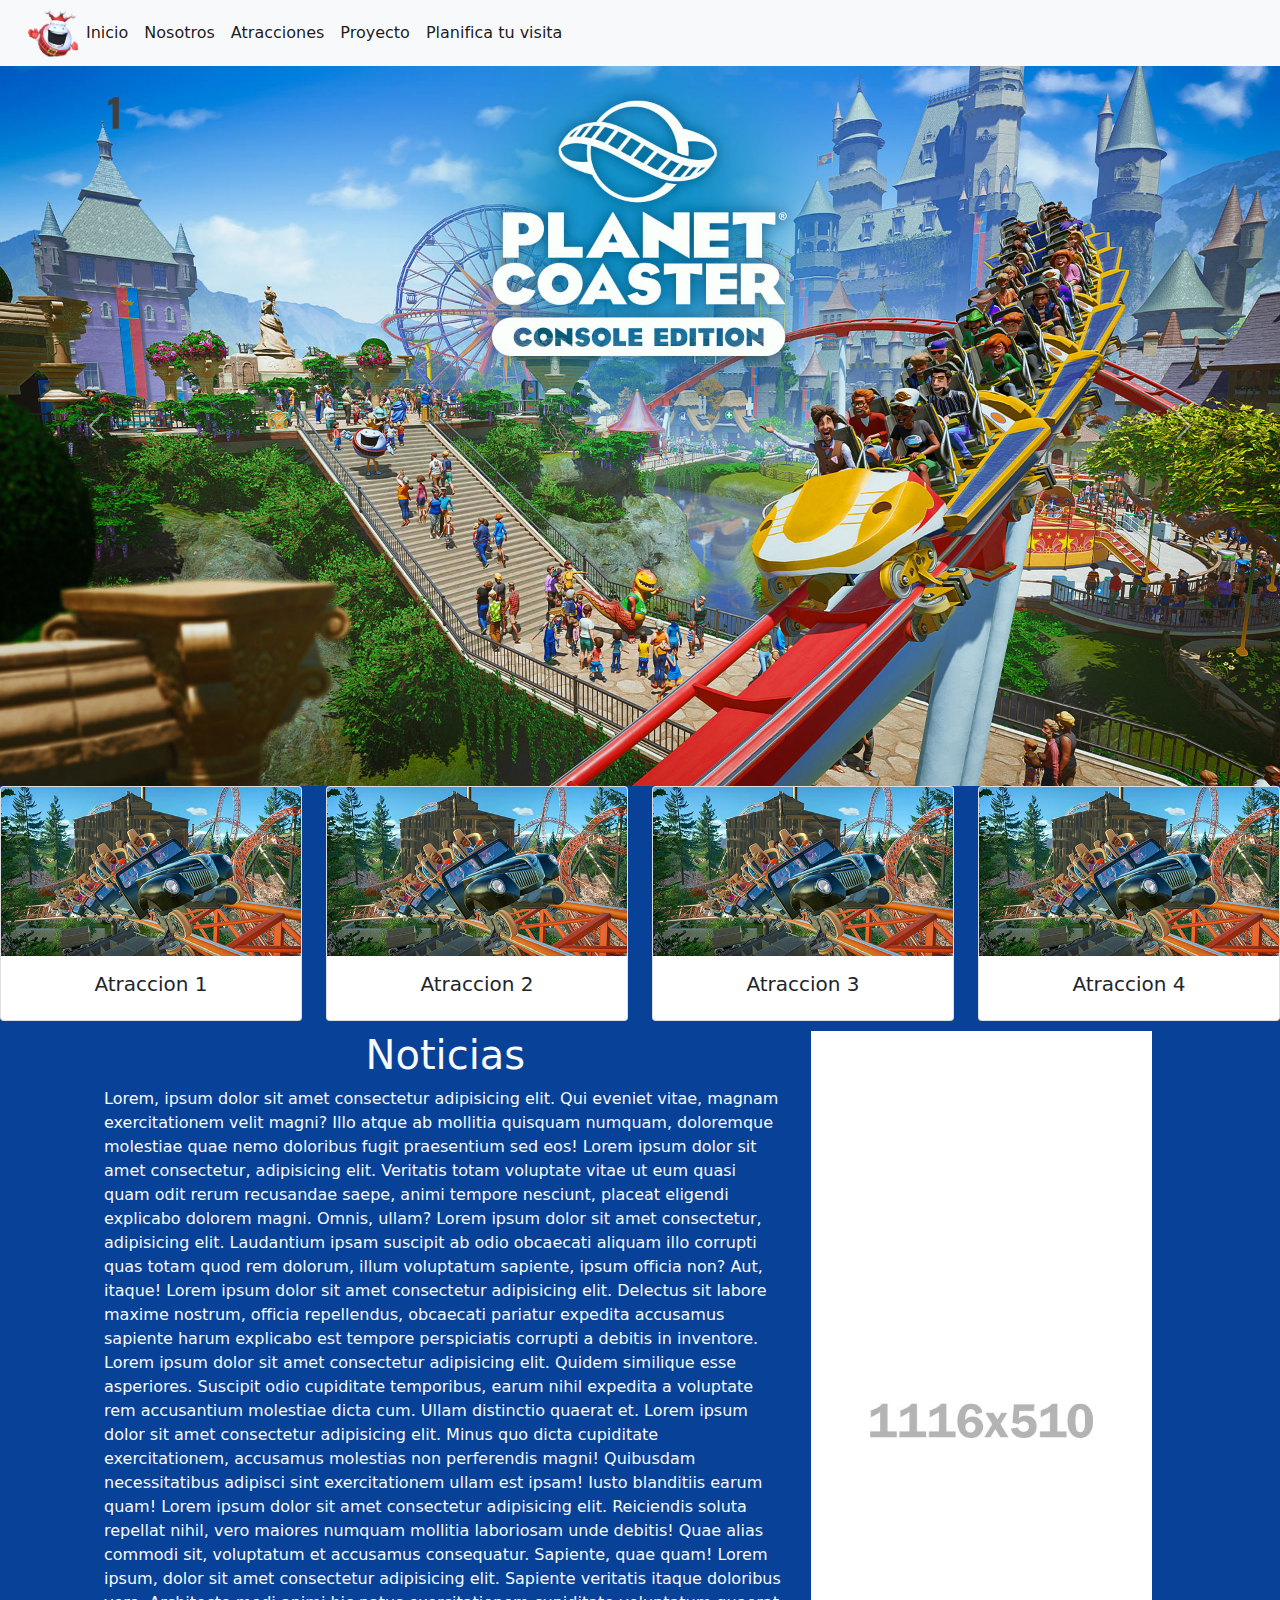
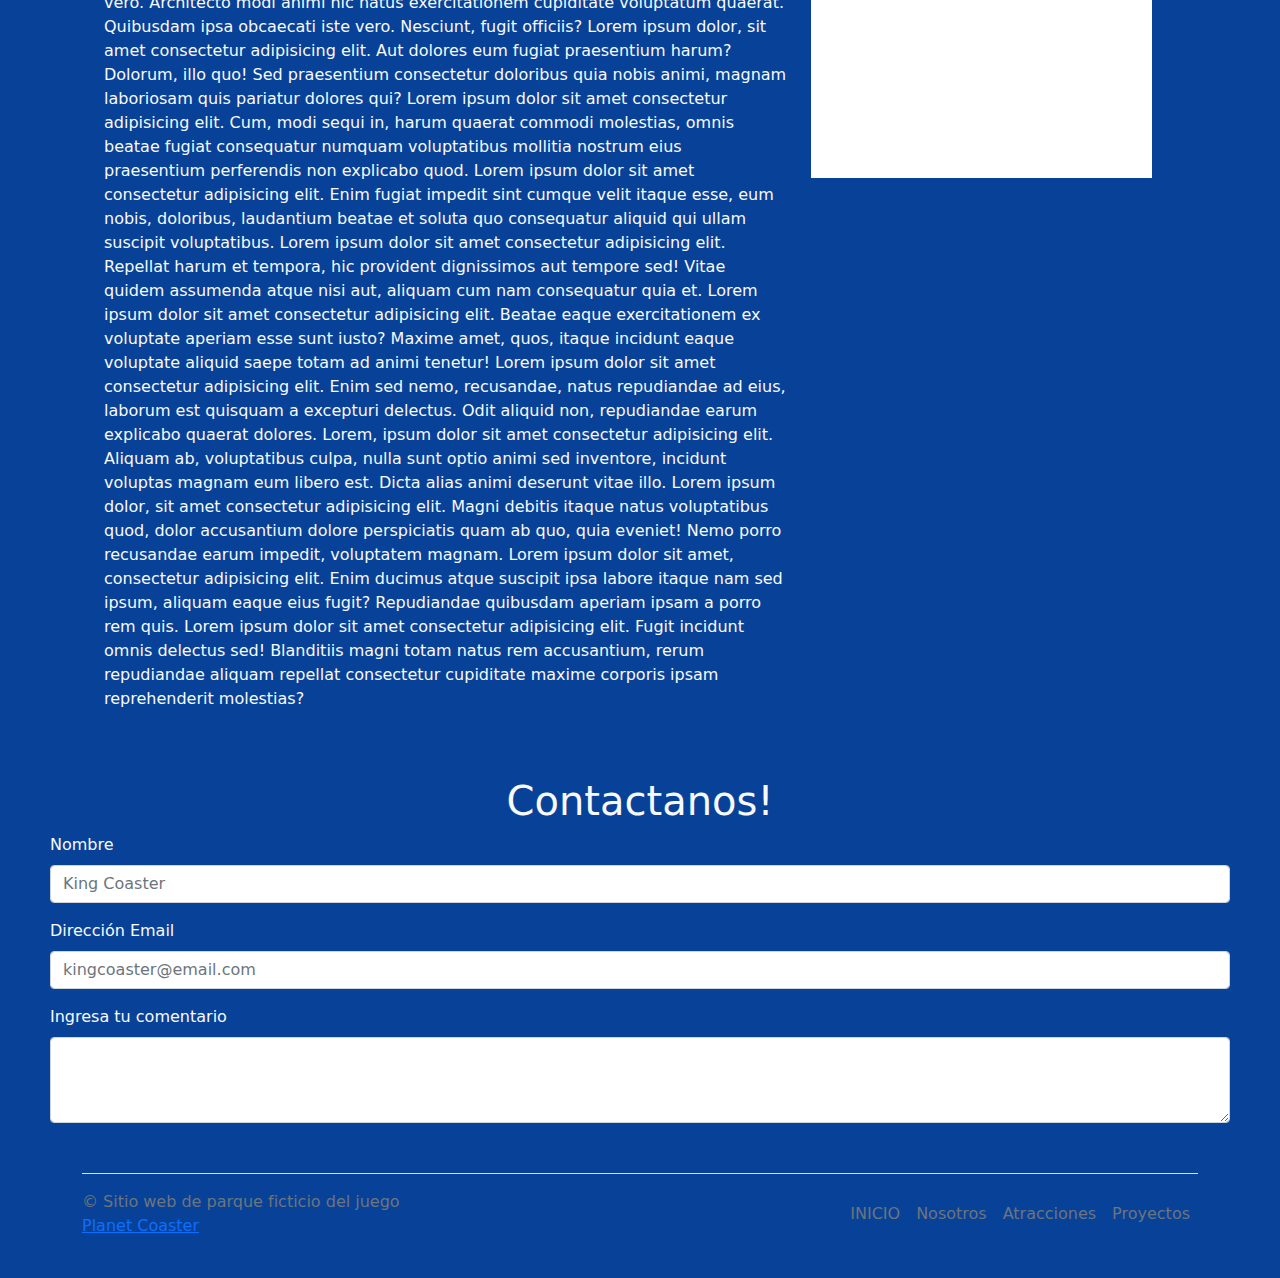
<file: index.html>
<!doctype html>
<html lang="es">
  <head>
    <!-- Required meta tags -->
    <meta charset="utf-8">
    <meta name="viewport" content="width=device-width, initial-scale=1">
    
    
    <link rel="stylesheet" href="./css/bootstrap.css">
    
    <title>Index</title>
    <link rel="icon" type="image/x-icon" href="./assets/img/favicon32-32.png">
  </head>
  <body class="fondogeneral">
        
    
    <nav class="navbar navbar-expand-lg navbar-light bg-light">
        <div class="container-fluid">
          <a class="navbar-brand" href="#"></a>
          <img src="./assets/img/CK_Logo.png" alt="" width="50px">
          <button class="navbar-toggler" type="button" data-bs-toggle="collapse" data-bs-target="#navbarSupportedContent" aria-controls="navbarSupportedContent" aria-expanded="false" aria-label="Toggle navigation">
            <span class="navbar-toggler-icon"></span>
          </button>
          <div class="collapse navbar-collapse" id="navbarSupportedContent">
            <ul class="navbar-nav me-auto mb-2 mb-lg-0">
              <li class="nav-item">
                <a class="nav-link active" aria-current="page" href="./index.html">Inicio</a>
              </li>
              <li class="nav-item">
                <a class="nav-link active" aria-current="page" href="./pages/nosotros.html">Nosotros</a>
              </li>
              <li class="nav-item">
                <a class="nav-link active" aria-current="page" href="./pages/atracciones.html">Atracciones</a>
              </li>
              <li class="nav-item">
                <a class="nav-link active" aria-current="page" href="./pages/proyecto.html">Proyecto</a>
              </li>
              <li class="nav-item">
                <a class="nav-link active" aria-current="page" href="./pages/planifica.html">Planifica tu visita</a>
              </li>          
            </ul>
          </div>
        </div>
      </nav>
<!--CARRUSEL-->

<div id="carouselExampleFade" class="carousel slide carousel-fade" data-bs-ride="carousel">
    <div class="carousel-inner">
      <div class="carousel-item active">
        <img src="./assets/img/1-banner.jpg" class="d-block w-100" alt="...">
      </div>
      <div class="carousel-item">
        <img src="./assets/img/2-banner.jpg" class="d-block w-100" alt="...">
      </div>
      <div class="carousel-item">
        <img src="./assets/img/3-banner.jpg" class="d-block w-100" alt="...">
      </div>
    </div>
    <button class="carousel-control-prev" type="button" data-bs-target="#carouselExampleFade" data-bs-slide="prev">
      <span class="carousel-control-prev-icon" aria-hidden="true"></span>
      <span class="visually-hidden">Previous</span>
    </button>
    <button class="carousel-control-next" type="button" data-bs-target="#carouselExampleFade" data-bs-slide="next">
      <span class="carousel-control-next-icon" aria-hidden="true"></span>
      <span class="visually-hidden">Next</span>
    </button>
  </div>

  <!-- FIN CARRUSEL-->

  <!--Imagenes-->

  <div class="row row-cols-1 row-cols-md-4 g-4 ">
    <div class="col">
      <div class="card">
        <img src="./assets/img/copperhead.jpg" class="card-img-top"  alt="...">
        <div class="card-body">
          <h5 class="card-title text-center">Atraccion 1</h5>
        </div>
      </div>
    </div>
    <div class="col">
      <div class="card">
        <img src="./assets/img/copperhead.jpg" class="card-img-top" alt="...">
        <div class="card-body">
          <h5 class="card-title text-center">Atraccion 2</h5>
        </div>
      </div>
    </div>
    <div class="col">
      <div class="card">
        <img src="./assets/img/copperhead.jpg" class="card-img-top" alt="...">
        <div class="card-body">
          <h5 class="card-title text-center">Atraccion 3</h5>
        </div>
      </div>
    </div>
    <div class="col">
      <div class="card">
        <img src="./assets/img/copperhead.jpg" class="card-img-top" alt="...">
        <div class="card-body">
          <h5 class="card-title text-center">Atraccion 4</h5>
        </div>
      </div>
    </div>
  </div>

  <!-- Fin Imagen-->

  <!-- NOTICIAS-->

  <div class="container ">
    <div class="row margenoticias">
      <div class="row  col-md-12 col-lg-8 text-light">
         
          <h1 class="text-center">Noticias</h1> 
        
          <p class="text-wrap">Lorem, ipsum dolor sit amet consectetur adipisicing elit. Qui eveniet vitae, magnam exercitationem velit magni? Illo atque ab mollitia quisquam numquam, doloremque molestiae quae nemo doloribus fugit praesentium sed eos! Lorem ipsum dolor sit amet consectetur, adipisicing elit. Veritatis totam voluptate vitae ut eum quasi quam odit rerum recusandae saepe, animi tempore nesciunt, placeat eligendi explicabo dolorem magni. Omnis, ullam? Lorem ipsum dolor sit amet consectetur, adipisicing elit. Laudantium ipsam suscipit ab odio obcaecati aliquam illo corrupti quas totam quod rem dolorum, illum voluptatum sapiente, ipsum officia non? Aut, itaque! Lorem ipsum dolor sit amet consectetur adipisicing elit. Delectus sit labore maxime nostrum, officia repellendus, obcaecati pariatur expedita accusamus sapiente harum explicabo est tempore perspiciatis corrupti a debitis in inventore. Lorem ipsum dolor sit amet consectetur adipisicing elit. Quidem similique esse asperiores. Suscipit odio cupiditate temporibus, earum nihil expedita a voluptate rem accusantium molestiae dicta cum. Ullam distinctio quaerat et. Lorem ipsum dolor sit amet consectetur adipisicing elit. Minus quo dicta cupiditate exercitationem, accusamus molestias non perferendis magni! Quibusdam necessitatibus adipisci sint exercitationem ullam est ipsam! Iusto blanditiis earum quam! Lorem ipsum dolor sit amet consectetur adipisicing elit. Reiciendis soluta repellat nihil, vero maiores numquam mollitia laboriosam unde debitis! Quae alias commodi sit, voluptatum et accusamus consequatur. Sapiente, quae quam! Lorem ipsum, dolor sit amet consectetur adipisicing elit. Sapiente veritatis itaque doloribus vero. Architecto modi animi hic natus exercitationem cupiditate voluptatum quaerat. Quibusdam ipsa obcaecati iste vero. Nesciunt, fugit officiis? Lorem ipsum dolor, sit amet consectetur adipisicing elit. Aut dolores eum fugiat praesentium harum? Dolorum, illo quo! Sed praesentium consectetur doloribus quia nobis animi, magnam laboriosam quis pariatur dolores qui? Lorem ipsum dolor sit amet consectetur adipisicing elit. Cum, modi sequi in, harum quaerat commodi molestias, omnis beatae fugiat consequatur numquam voluptatibus mollitia nostrum eius praesentium perferendis non explicabo quod. Lorem ipsum dolor sit amet consectetur adipisicing elit. Enim fugiat impedit sint cumque velit itaque esse, eum nobis, doloribus, laudantium beatae et soluta quo consequatur aliquid qui ullam suscipit voluptatibus. Lorem ipsum dolor sit amet consectetur adipisicing elit. Repellat harum et tempora, hic provident dignissimos aut tempore sed! Vitae quidem assumenda atque nisi aut, aliquam cum nam consequatur quia et. Lorem ipsum dolor sit amet consectetur adipisicing elit. Beatae eaque exercitationem ex voluptate aperiam esse sunt iusto? Maxime amet, quos, itaque incidunt eaque voluptate aliquid saepe totam ad animi tenetur! Lorem ipsum dolor sit amet consectetur adipisicing elit. Enim sed nemo, recusandae, natus repudiandae ad eius, laborum est quisquam a excepturi delectus. Odit aliquid non, repudiandae earum explicabo quaerat dolores. Lorem, ipsum dolor sit amet consectetur adipisicing elit. Aliquam ab, voluptatibus culpa, nulla sunt optio animi sed inventore, incidunt voluptas magnam eum libero est. Dicta alias animi deserunt vitae illo. Lorem ipsum dolor, sit amet consectetur adipisicing elit. Magni debitis itaque natus voluptatibus quod, dolor accusantium dolore perspiciatis quam ab quo, quia eveniet! Nemo porro recusandae earum impedit, voluptatem magnam. Lorem ipsum dolor sit amet, consectetur adipisicing elit. Enim ducimus atque suscipit ipsa labore itaque nam sed ipsum, aliquam eaque eius fugit? Repudiandae quibusdam aperiam ipsam a porro rem quis. Lorem ipsum dolor sit amet consectetur adipisicing elit. Fugit incidunt omnis delectus sed! Blanditiis magni totam natus rem accusantium, rerum repudiandae aliquam repellat consectetur cupiditate maxime corporis ipsam reprehenderit molestias?</p>
            

        </div>

        <div class="col col-lg-4 d-none d-lg-block">
            <img src="./assets/img/add_vertical.jpg" class="img.fluid" width="100% vw" alt="" >

        </div>
        <div class="row  col-md-12  d-lg-none ">
          <img src="./assets/img/add_horizontal.jpg " class="img.fluid" width="100% vw" alt="">
        </div>
        
    </div>
  

  </div>
  <!-- FIN NOTICIAS-->

  <!-- Formulario-->

  <form class="margenform">
    <div><h1 class="text-center text-light">Contactanos!</h1></div>
    <div class="mb-3">
      <label for="exampleFormControlInput1" class="form-label text-light">Nombre</label>
      <input type="name" class="form-control" id="exampleFormControlInput1" placeholder="King Coaster">
    </div>
    <div class="mb-3">
      <label for="exampleFormControlInput1" class="form-label text-light">Dirección Email</label>
      <input type="email" class="form-control" id="exampleFormControlInput1" placeholder="kingcoaster@email.com">
    </div>
    <div class="mb-3">
      <label for="exampleFormControlTextarea1" class="form-label text-light">Ingresa tu comentario</label>
      <textarea class="form-control" id="exampleFormControlTextarea1" rows="3"></textarea>
    </div>
  </form>

  <!-- FIN FORMULARIO-->

  <!-- Footer-->

  <div class="container">
    <footer class="d-flex flex-wrap justify-content-between align-items-center py-3 my-4 border-top">
      <p class="col-md-4 mb-0 text-muted">&copy; Sitio web de parque ficticio del juego  <a href="https://www.planetcoaster.com/es-es"> Planet Coaster</a> </p>
  
      <a href="/" class="col-md-4 d-flex align-items-center justify-content-center mb-3 mb-md-0 me-md-auto link-dark text-decoration-none">
        <svg class="bi me-2" width="40" height="32"><use xlink:href="#bootstrap"/></svg>
      </a>
  
      <ul class="nav col-md-4 justify-content-end">
        <li class="nav-item"><a href="./index.html" class="nav-link px-2 text-muted">INICIO</a></li>
        <li class="nav-item"><a href="./pages/nosotros.html" class="nav-link px-2 text-muted">Nosotros</a></li>
        <li class="nav-item"><a href="./pages/atracciones.html" class="nav-link px-2 text-muted">Atracciones</a></li>
        <li class="nav-item"><a href="./pages/proyecto.html" class="nav-link px-2 text-muted">Proyectos</a></li>
      </ul>
    </footer>
  </div>

  <!-- FIN FOOTER-->

    <!-- script-->
    <script src="https://cdn.jsdelivr.net/npm/@popperjs/core@2.10.2/dist/umd/popper.min.js" integrity="sha384-7+zCNj/IqJ95wo16oMtfsKbZ9ccEh31eOz1HGyDuCQ6wgnyJNSYdrPa03rtR1zdB" crossorigin="anonymous"></script>
    <script src="./js/bootstrap.min.js" ></script>
  </body>
  </html>
</file>
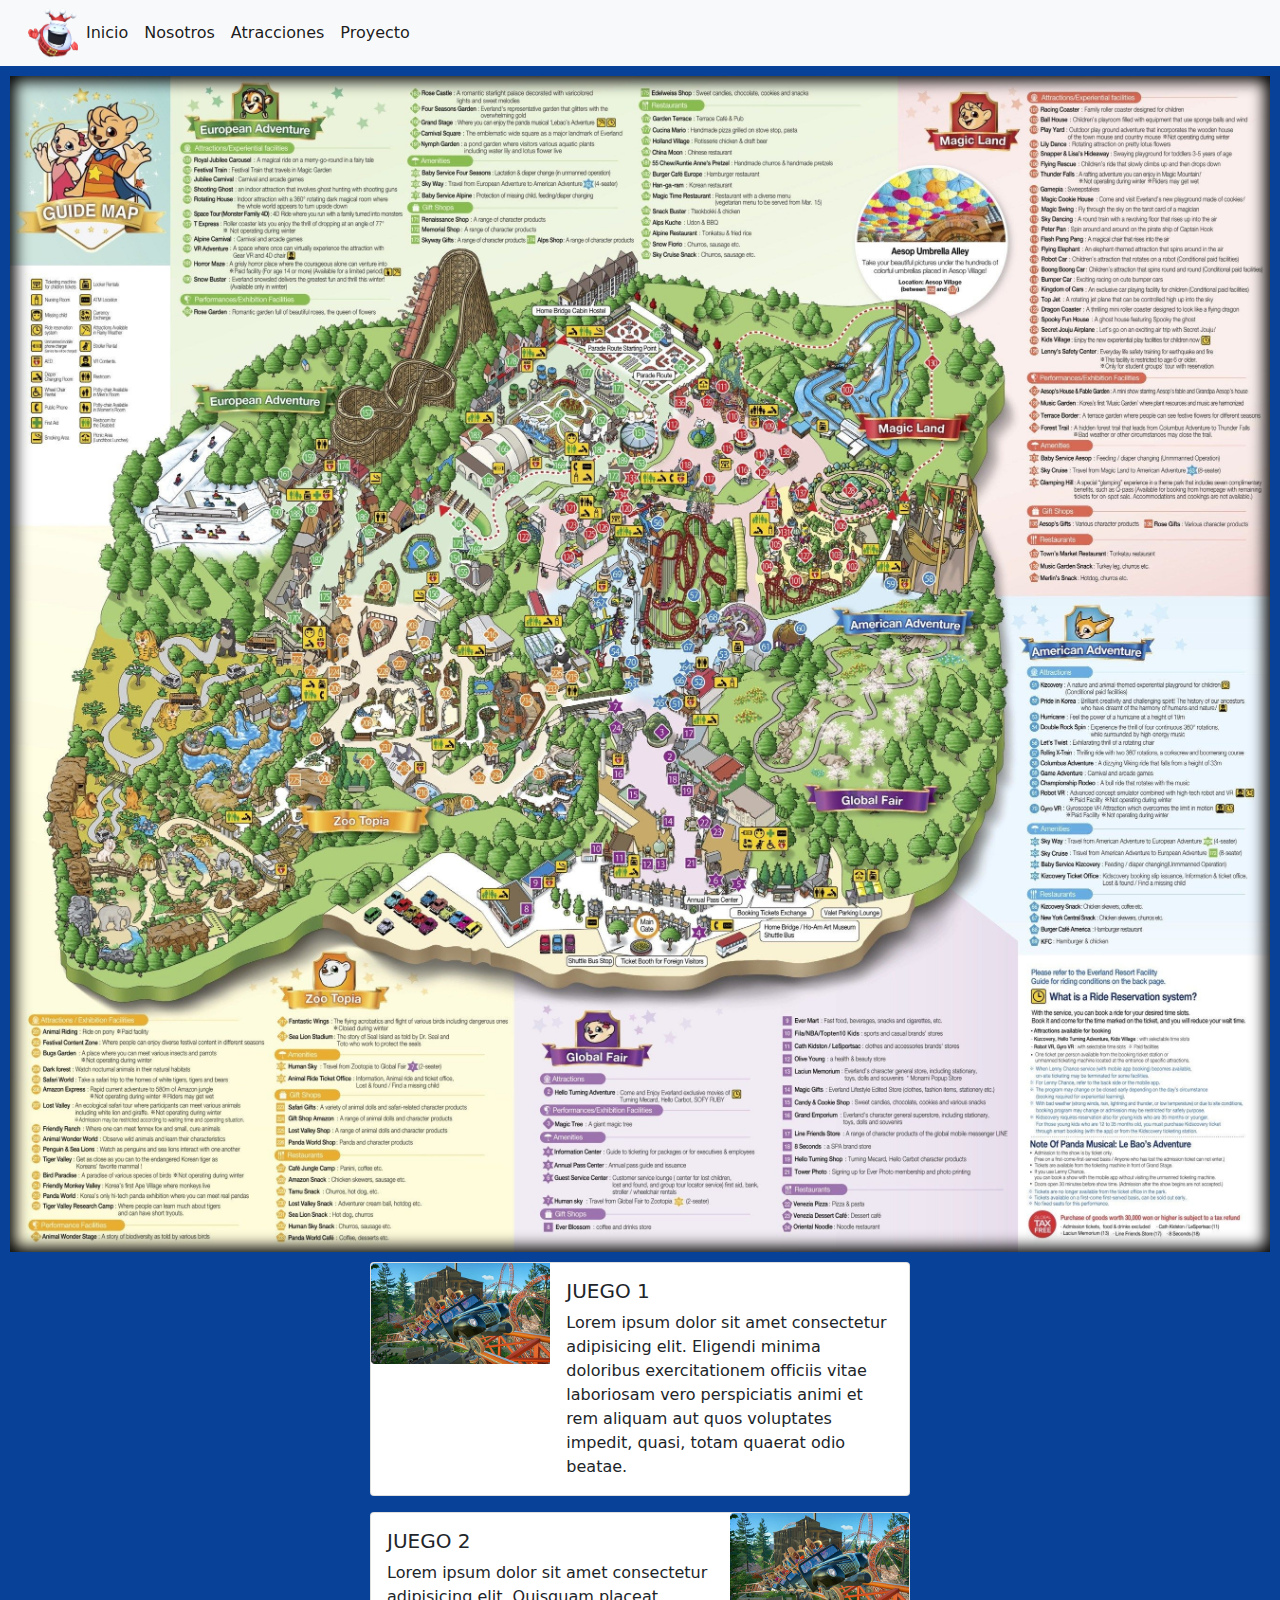
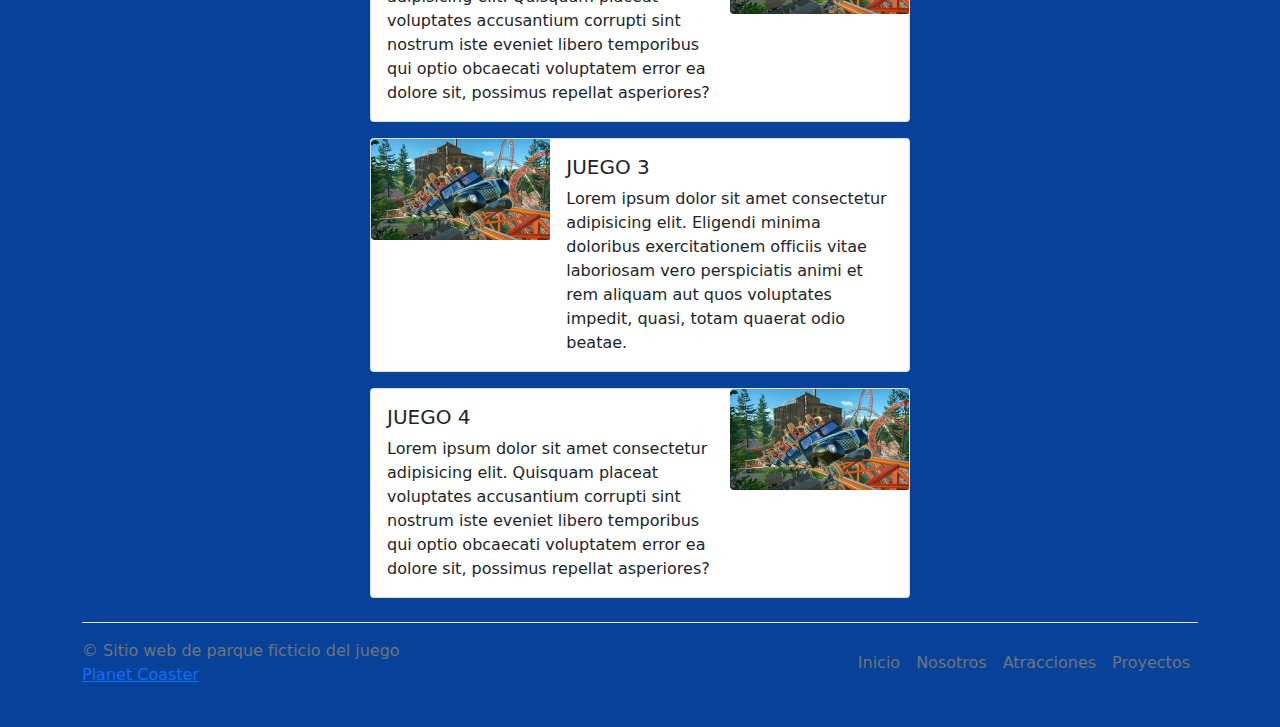
<file: pages/atracciones.html>
<!DOCTYPE html>

<html lang="es">
<head>
    <meta charset="UTF-8">
    <meta http-equiv="X-UA-Compatible" content="IE=edge">
    <meta name="viewport" content="width=device-width, initial-scale=1.0">
    <title>Atracciones</title>
    <link rel="icon" type="image/x-icon" href="../assets/img/favicon32-32.png">


    <!-- Bootstrap CSS -->
    <link rel="stylesheet" href="../css/bootstrap.css">

</head>
<body class="fondogeneral">

    <nav class="navbar navbar-expand-lg navbar-light bg-light">
        <div class="container-fluid">
          <a class="navbar-brand" href="#"></a>
          <img src="../assets/img/CK_Logo.png" alt="" width="50px">
          <button class="navbar-toggler" type="button" data-bs-toggle="collapse" data-bs-target="#navbarSupportedContent" aria-controls="navbarSupportedContent" aria-expanded="false" aria-label="Toggle navigation">
            <span class="navbar-toggler-icon"></span>
          </button>
          <div class="collapse navbar-collapse" id="navbarSupportedContent">
            <ul class="navbar-nav me-auto mb-2 mb-lg-0">
              <li class="nav-item">
                <a class="nav-link active" aria-current="page" href="../index.html">Inicio</a>
              </li>
              <li class="nav-item">
                <a class="nav-link active" aria-current="page" href="../pages/nosotros.html">Nosotros</a>
              </li>
              <li class="nav-item">
                <a class="nav-link active" aria-current="page" href="../pages/atracciones.html">Atracciones</a>
              </li>
              <li class="nav-item">
                <a class="nav-link active" aria-current="page" href="../pages/proyecto.html">Proyecto</a>
              </li>          
            </ul>
          </div>
        </div>
      </nav>

      <!-- MAPA-->

      <div class="text-center margenoticias mapa">
          <img src="../assets/img/mapa.jpg" class="img.fluid" width="80% vw" alt="">
      </div>

      <!--FIN MAPA-->
      <!--Atracciones-->
    <div class="container-fluid ">
    <div class="column ">


      <div class="card mb-3 mx-auto" style="max-width: 540px;">
        <div class="row g-0">
          <div class="col-md-4">
            <img src="../assets/img/copperhead.jpg" class="img-fluid rounded-start" alt="...">
          </div>
          <div class="col-md-8">
            <div class="card-body">
              <h5 class="card-title">JUEGO 1</h5>
              <p class="card-text">Lorem ipsum dolor sit amet consectetur adipisicing elit. Eligendi minima doloribus exercitationem officiis vitae laboriosam vero perspiciatis animi et rem aliquam aut quos voluptates impedit, quasi, totam quaerat odio beatae.</p>
            </div>
          </div>
        </div>
      </div>

  
      <div class=" card mb-3 mx-auto" style="max-width: 540px;">
        <div class="row g-0">
          
          <div class="col-md-8">
            <div class="card-body">
              <h5 class="card-title">JUEGO 2</h5>
              <p class="card-text">Lorem ipsum dolor sit amet consectetur adipisicing elit. Quisquam placeat voluptates accusantium corrupti sint nostrum iste eveniet libero temporibus qui optio obcaecati voluptatem error ea dolore sit, possimus repellat asperiores?</p>
            </div>
          </div>
          <div class="col-md-4">
            <img src="../assets/img/copperhead.jpg" class="img-fluid rounded-start" alt="...">
          </div>
        </div>
      </div>

      <div class="card mb-3 mx-auto" style="max-width: 540px;">
        <div class="row g-0">
          <div class="col-md-4">
            <img src="../assets/img/copperhead.jpg" class="img-fluid rounded-start" alt="...">
          </div>
          <div class="col-md-8">
            <div class="card-body">
              <h5 class="card-title">JUEGO 3</h5>
              <p class="card-text">Lorem ipsum dolor sit amet consectetur adipisicing elit. Eligendi minima doloribus exercitationem officiis vitae laboriosam vero perspiciatis animi et rem aliquam aut quos voluptates impedit, quasi, totam quaerat odio beatae.</p>
            </div>
          </div>
        </div>
      </div>

    <div class="card mb-3 mx-auto" style="max-width: 540px;">
     <div class="row g-0">
      <div class="col-md-8">
        <div class="card-body">
          <h5 class="card-title">JUEGO 4</h5>
          <p class="card-text">Lorem ipsum dolor sit amet consectetur adipisicing elit. Quisquam placeat voluptates accusantium corrupti sint nostrum iste eveniet libero temporibus qui optio obcaecati voluptatem error ea dolore sit, possimus repellat asperiores?</p>
        </div>
      </div>
      <div class="col-md-4">
        <img src="../assets/img/copperhead.jpg" class="img-fluid rounded-start" alt="...">
      </div>
    </div>
  </div>

    </div>
    </div>

      <!--Fin Atracciones-->

      <!--FOOTER-->

      <div class="container">
        <footer class="d-flex flex-wrap justify-content-between align-items-center py-3 my-4 border-top">
          <p class="col-md-4 mb-0 text-muted">&copy; Sitio web de parque ficticio del juego  <a href="https://www.planetcoaster.com/es-es"> Planet Coaster</a> </p>
      
          <a href="/" class="col-md-4 d-flex align-items-center justify-content-center mb-3 mb-md-0 me-md-auto link-dark text-decoration-none">
            <svg class="bi me-2" width="40" height="32"><use xlink:href="#bootstrap"/></svg>
          </a>
      
          <ul class="nav col-md-4 justify-content-end">
            <li class="nav-item"><a href="#" class="nav-link px-2 text-muted">Inicio</a></li>
            <li class="nav-item"><a href="#" class="nav-link px-2 text-muted">Nosotros</a></li>
            <li class="nav-item"><a href="#" class="nav-link px-2 text-muted">Atracciones</a></li>
            <li class="nav-item"><a href="#" class="nav-link px-2 text-muted">Proyectos</a></li>
          </ul>
        </footer>
      </div>
      
      <!--FIN FOOTER-->


    <!-- script-->
<script src="https://cdn.jsdelivr.net/npm/@popperjs/core@2.10.2/dist/umd/popper.min.js" integrity="sha384-7+zCNj/IqJ95wo16oMtfsKbZ9ccEh31eOz1HGyDuCQ6wgnyJNSYdrPa03rtR1zdB" crossorigin="anonymous"></script>
<script src="https://cdn.jsdelivr.net/npm/bootstrap@5.1.3/dist/js/bootstrap.min.js" integrity="sha384-QJHtvGhmr9XOIpI6YVutG+2QOK9T+ZnN4kzFN1RtK3zEFEIsxhlmWl5/YESvpZ13" crossorigin="anonymous"></script>
</body>
</html>
</file>
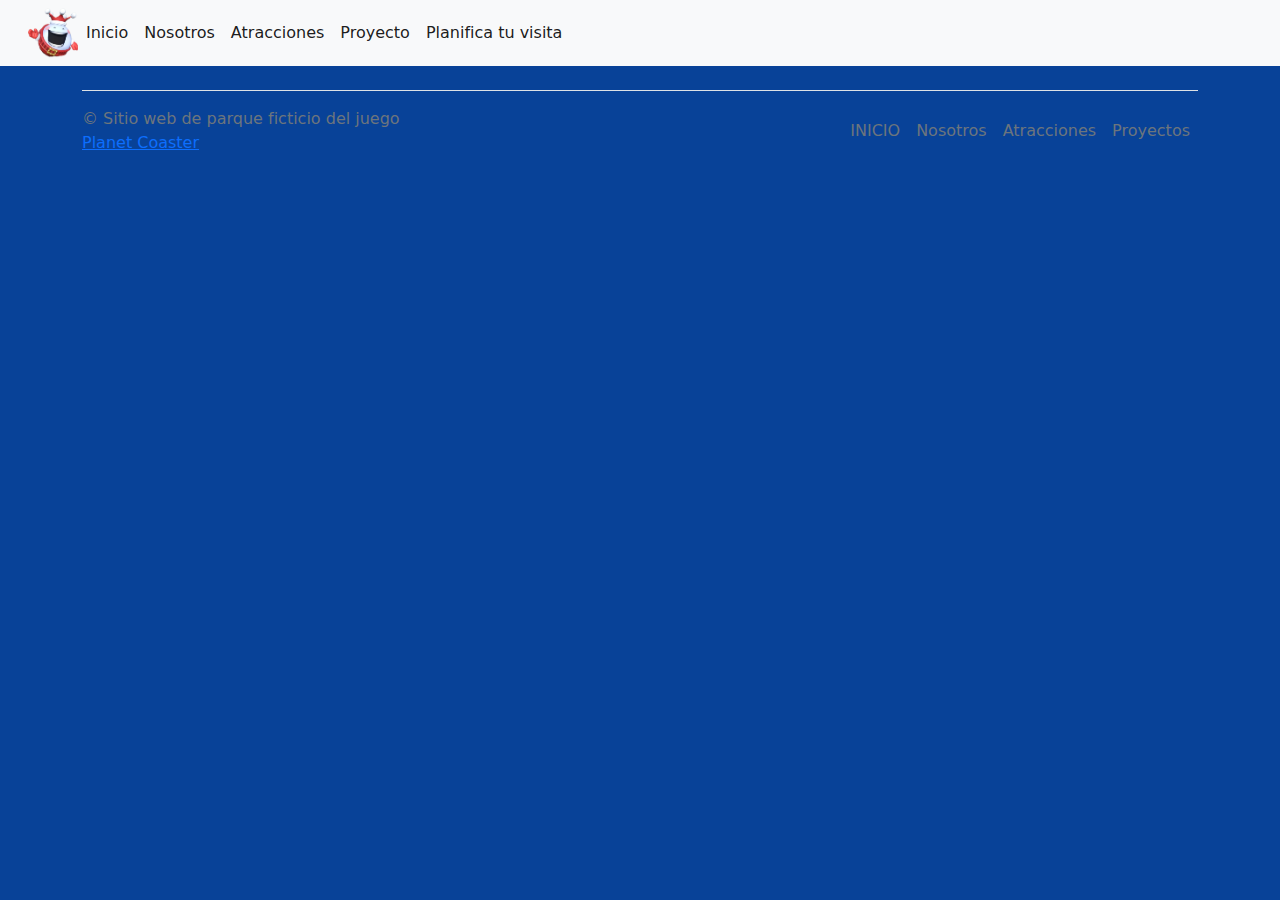
<file: pages/nosotros.html>
<!doctype html>
    <html lang="es">
      <head>
        <!-- Required meta tags -->
        <meta charset="utf-8">
        <meta name="viewport" content="width=device-width, initial-scale=1">
    
        
        <link rel="stylesheet" href="../css/bootstrap.css">
        
        <title>Nosotros</title>
        <link rel="icon" type="image/x-icon" href="../assets/img/favicon32-32.png">

      </head>
<body class="fondogeneral">

    <nav class="navbar navbar-expand-lg navbar-light bg-light">
        <div class="container-fluid">
          <a class="navbar-brand" href="#"></a>
          <img src="../assets/img/CK_Logo.png" alt="" width="50px">
          <button class="navbar-toggler" type="button" data-bs-toggle="collapse" data-bs-target="#navbarSupportedContent" aria-controls="navbarSupportedContent" aria-expanded="false" aria-label="Toggle navigation">
            <span class="navbar-toggler-icon"></span>
          </button>
          <div class="collapse navbar-collapse" id="navbarSupportedContent">
            <ul class="navbar-nav me-auto mb-2 mb-lg-0">
              <li class="nav-item">
                <a class="nav-link active" aria-current="page" href="../index.html">Inicio</a>
              </li>
              <li class="nav-item">
                <a class="nav-link active" aria-current="page" href="nosotros.html">Nosotros</a>
              </li>
              <li class="nav-item">
                <a class="nav-link active" aria-current="page" href="atracciones.html">Atracciones</a>
              </li>
              <li class="nav-item">
                <a class="nav-link active" aria-current="page" href="proyecto.html">Proyecto</a>
              </li>
              <li class="nav-item">
                <a class="nav-link active" aria-current="page" href="planifica.html">Planifica tu visita</a>
              </li>          
            </ul>
          </div>
        </div>
      </nav>

      <div class="container">
        <footer class="d-flex flex-wrap justify-content-between align-items-center py-3 my-4 border-top">
          <p class="col-md-4 mb-0 text-muted">&copy; Sitio web de parque ficticio del juego  <a href="https://www.planetcoaster.com/es-es"> Planet Coaster</a> </p>
      
          <a href="/" class="col-md-4 d-flex align-items-center justify-content-center mb-3 mb-md-0 me-md-auto link-dark text-decoration-none">
            <svg class="bi me-2" width="40" height="32"><use xlink:href="#bootstrap"/></svg>
          </a>
      
          <ul class="nav col-md-4 justify-content-end">
            <li class="nav-item"><a href="./index.html" class="nav-link px-2 text-muted">INICIO</a></li>
            <li class="nav-item"><a href="./pages/nosotros.html" class="nav-link px-2 text-muted">Nosotros</a></li>
            <li class="nav-item"><a href="./pages/atracciones.html" class="nav-link px-2 text-muted">Atracciones</a></li>
            <li class="nav-item"><a href="./pages/proyecto.html" class="nav-link px-2 text-muted">Proyectos</a></li>
          </ul>
        </footer>
      </div>
    
    
</body>


</html>
</file>
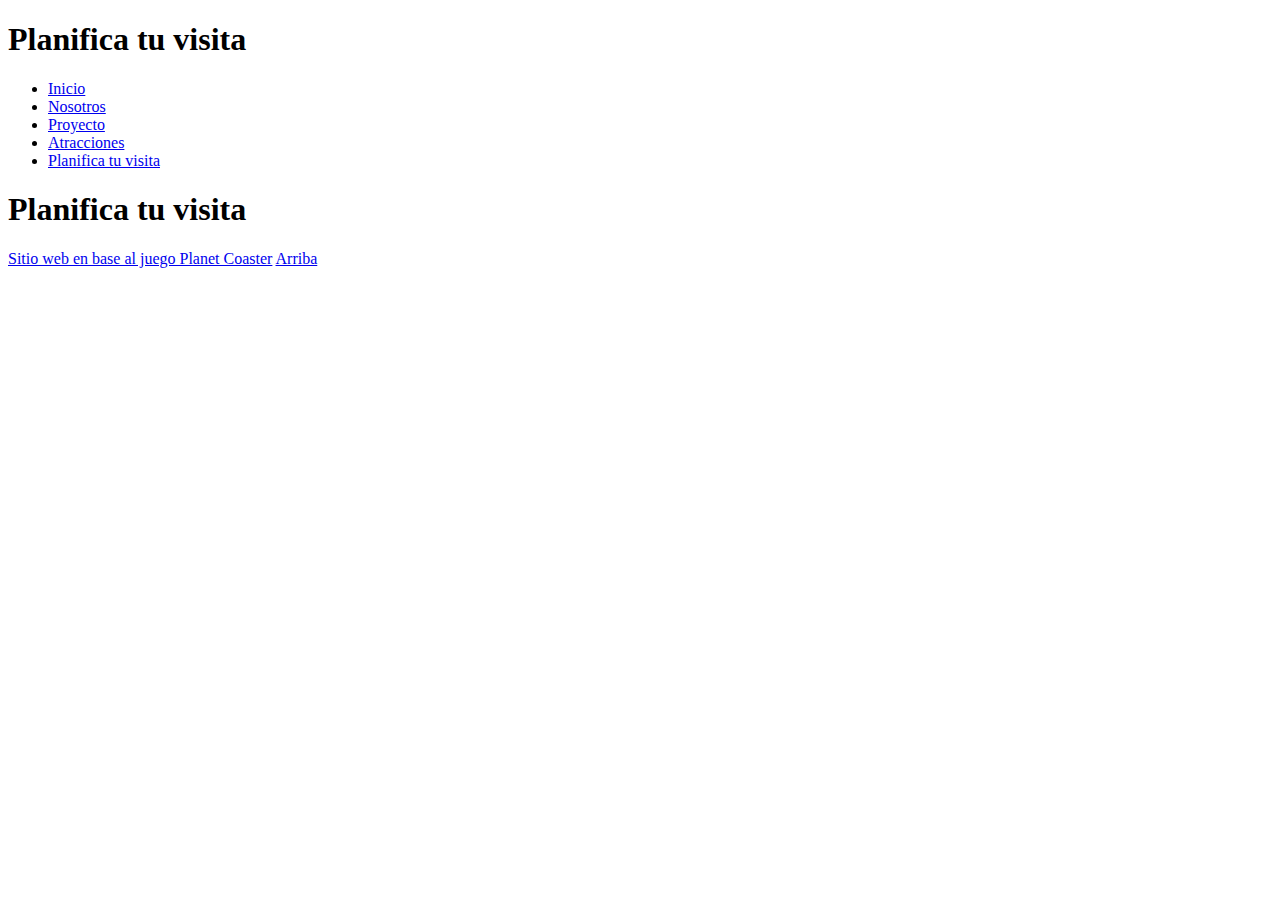
<file: pages/planifica.html>
<!DOCTYPE html>
<html>
    <head>


    </head>
    <body>
        <header id="arriba">
            <h1>Planifica tu visita</h1>
        </header>
            <nav>
                <ul class="navegacion">
                    <li><a href="../index.html">Inicio</a></li>
                    <li><a href="../pages/nosotros.html">Nosotros</a></li>
                    <li><a href="../pages/proyecto.html">Proyecto</a></li>
                    <li><a href="../pages/atracciones.html">Atracciones</a></li>
                    <li><a href="../pages/planifica.html">Planifica tu visita</a></li>
                </ul>
            </nav>
            <main>
    
            <h1>Planifica tu visita</h1>
            </main>
    <footer>
    
        <a href="https://www.planetcoaster.com/es-es" target="blank">Sitio web en base al juego Planet Coaster</a> <a href= "#arriba">Arriba</a>
    
    </footer>
    </body>
</html>
</file>
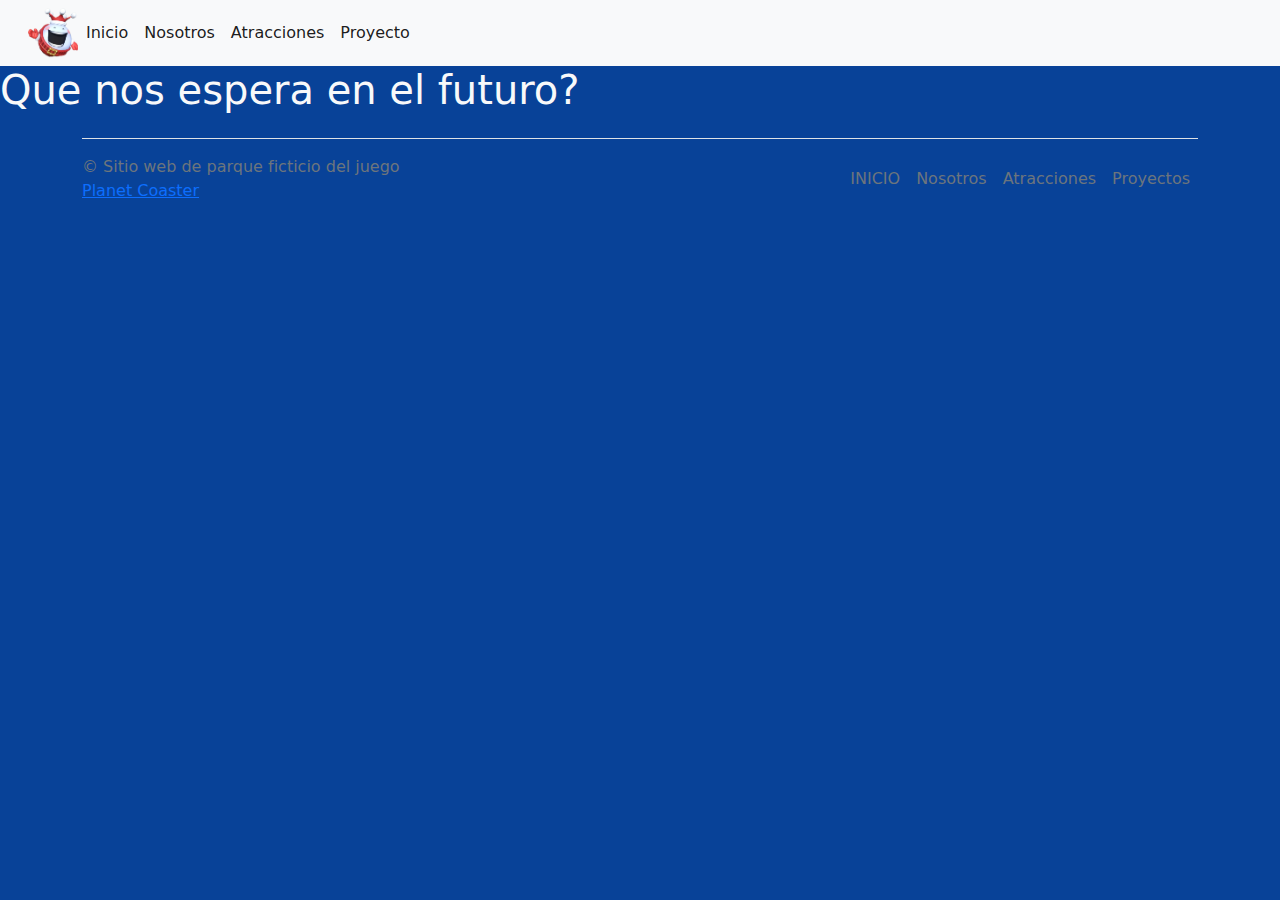
<file: pages/proyecto.html>
<!doctype html>
    <html lang="es">
      <head>
        <!-- Required meta tags -->
        <meta charset="utf-8">
        <meta name="viewport" content="width=device-width, initial-scale=1">
    
        
        <link rel="stylesheet" href="../css/bootstrap.css">
        
        <title>Proyecto</title>
        <link rel="icon" type="image/x-icon" href="../assets/img/favicon32-32.png">

      </head>
    <body class="fondogeneral">
        
            <nav class="navbar navbar-expand-lg navbar-light bg-light">
                <div class="container-fluid">
                  <a class="navbar-brand" href="#"></a>
                  <img src="../assets/img/CK_Logo.png" alt="" width="50px">
                  <button class="navbar-toggler" type="button" data-bs-toggle="collapse" data-bs-target="#navbarSupportedContent" aria-controls="navbarSupportedContent" aria-expanded="false" aria-label="Toggle navigation">
                    <span class="navbar-toggler-icon"></span>
                  </button>
                  <div class="collapse navbar-collapse" id="navbarSupportedContent">
                    <ul class="navbar-nav me-auto mb-2 mb-lg-0">
                      <li class="nav-item">
                        <a class="nav-link active" aria-current="page" href="../index.html">Inicio</a>
                      </li>
                      <li class="nav-item">
                        <a class="nav-link active" aria-current="page" href="../pages/nosotros.html">Nosotros</a>
                      </li>
                      <li class="nav-item">
                        <a class="nav-link active" aria-current="page" href="../pages/atracciones.html">Atracciones</a>
                      </li>
                      <li class="nav-item">
                        <a class="nav-link active" aria-current="page" href="../pages/proyecto.html">Proyecto</a>
                      </li>          
                    </ul>
                  </div>
                </div>
              </nav>
    
            <h1 class="text-light" >Que nos espera en el futuro?</h1>
            </main>
            <div class="container">
                <footer class="d-flex flex-wrap justify-content-between align-items-center py-3 my-4 border-top">
                  <p class="col-md-4 mb-0 text-muted">&copy; Sitio web de parque ficticio del juego  <a href="https://www.planetcoaster.com/es-es"> Planet Coaster</a> </p>
              
                  <a href="/" class="col-md-4 d-flex align-items-center justify-content-center mb-3 mb-md-0 me-md-auto link-dark text-decoration-none">
                    <svg class="bi me-2" width="40" height="32"><use xlink:href="#bootstrap"/></svg>
                  </a>
              
                  <ul class="nav col-md-4 justify-content-end">
                    <li class="nav-item"><a href="./index.html" class="nav-link px-2 text-muted">INICIO</a></li>
                    <li class="nav-item"><a href="./pages/nosotros.html" class="nav-link px-2 text-muted">Nosotros</a></li>
                    <li class="nav-item"><a href="./pages/atracciones.html" class="nav-link px-2 text-muted">Atracciones</a></li>
                    <li class="nav-item"><a href="./pages/proyecto.html" class="nav-link px-2 text-muted">Proyectos</a></li>
                  </ul>
                </footer>
              </div> 
    </body>
</html>
</file>
